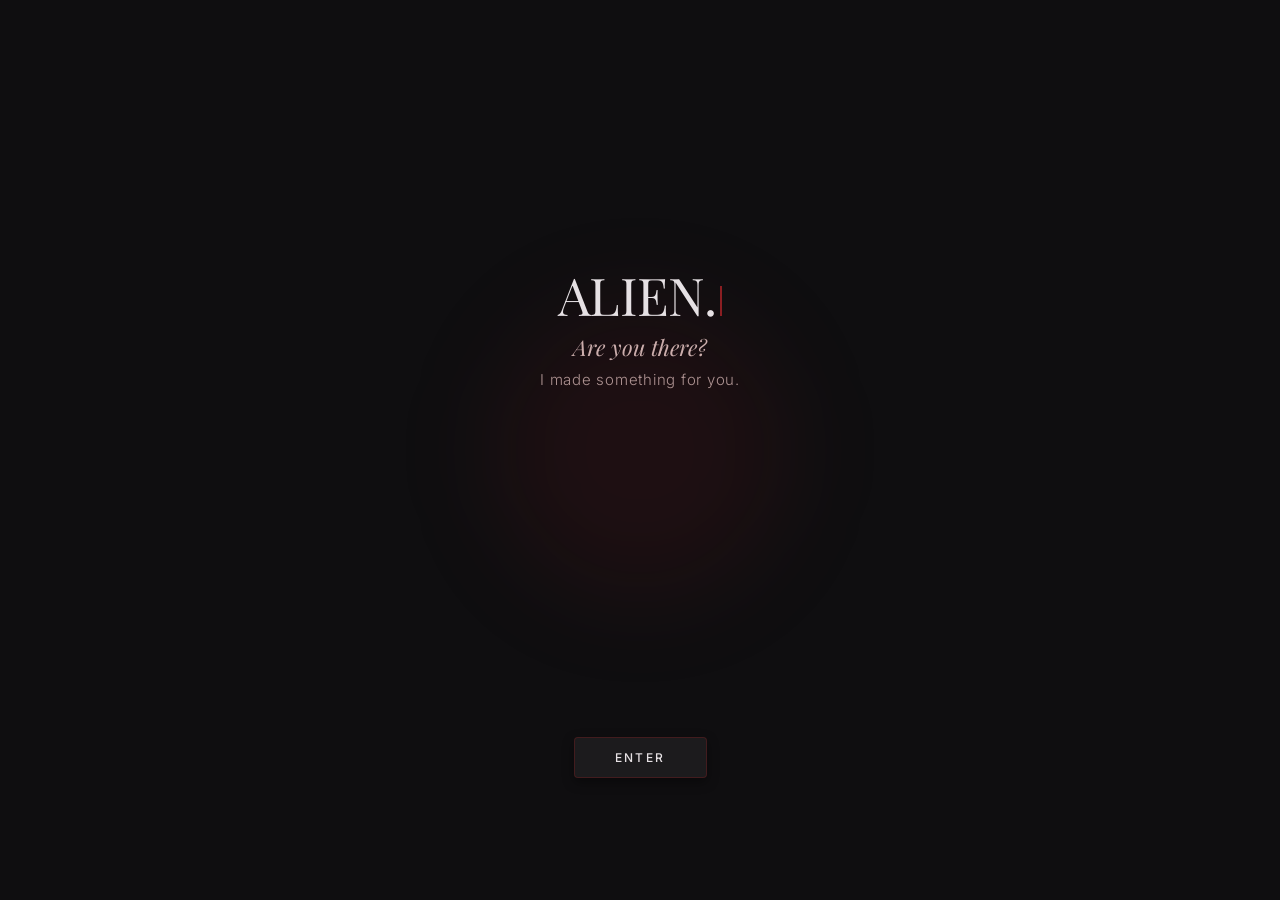
<file: index.html>
<!DOCTYPE html>
<html lang="en">
<head>
  <meta charset="utf-8">
  <meta name="viewport" content="width=device-width, initial-scale=1.0, maximum-scale=1.0, user-scalable=no, viewport-fit=cover">
  <title>Nocturne Cabinet</title>
  <link rel="preconnect" href="https://fonts.googleapis.com">
  <link rel="preconnect" href="https://fonts.gstatic.com" crossorigin>
  <link href="https://fonts.googleapis.com/css2?family=Inter:ital,wght@0,300;0,400;0,500;0,600;1,300;1,400&family=Playfair+Display:ital,wght@0,400;0,600;1,400&display=swap" rel="stylesheet">
  <link rel="stylesheet" href="style.css">
</head>
<body>
  <div id="app">

    <!-- ======================================================================
         1. OPENING SCREEN
         ====================================================================== -->
    <section id="screen-opening" class="screen active" aria-label="Opening Screen">
      <div class="opening-halo">
        <div class="opening-halo-circle"></div>
      </div>
      <div class="editorial-container" style="min-height: 80vh; justify-content: space-between; align-items: center;">
        <div style="height: 1px;"></div>
        <div class="opening-content">
          <div class="opening-title-row">
            <h1 class="opening-title">ALIEN.</h1>
            <span class="blinking-cursor"></span>
          </div>
          <p class="opening-sub-1">Are you there?</p>
          <p class="opening-sub-2">I made something for you.</p>
        </div>
        <div class="opening-action">
          <button id="btn-enter" class="btn-primary" type="button">ENTER</button>
        </div>
      </div>
    </section>

    <!-- ======================================================================
         2. WELCOME SCREEN
         ====================================================================== -->
    <section id="screen-welcome" class="screen" aria-label="Welcome Screen">
      <div class="editorial-container" style="min-height: 80vh; justify-content: space-between; align-items: center;">
        <div class="welcome-content">
          <h1 id="welcome-item-1" class="welcome-title anim-fade-item">WELCOME, ALIEN.</h1>
          <p id="welcome-item-2" class="welcome-subtitle anim-fade-item">Before you say "sure"...</p>
          <div id="welcome-item-3" class="welcome-accent-block anim-fade-item">
            <span class="welcome-accent-text">Yes.</span>
            <div class="welcome-accent-line"></div>
          </div>
          <p id="welcome-item-4" class="welcome-caption anim-fade-item">I actually made this.</p>
        </div>
        <div id="welcome-item-5" class="welcome-action anim-fade-item">
          <button id="btn-start" class="btn-start" type="button">START</button>
        </div>
      </div>
    </section>

    <!-- ======================================================================
         3. THE FILES (ARCHIVE INDEX)
         ====================================================================== -->
    <section id="screen-the-files" class="screen screen-scrollable" aria-label="The Files Archive Index">
      <div class="files-archive-container">
        <header class="files-header">
          <h1 id="files-heading" class="files-title anim-fade-item">THE FILES</h1>
          <div class="files-header-line"></div>
        </header>

        <div class="file-registry">
          <button class="file-node anim-fade-item" data-file="1" type="button">
            <span class="file-node-num">01</span>
            <span class="file-node-title">THE ALIEN</span>
          </button>
          <div class="file-node-divider"></div>

          <button class="file-node anim-fade-item" data-file="2" type="button">
            <span class="file-node-num">02</span>
            <span class="file-node-title">LADY BOSS</span>
          </button>
          <div class="file-node-divider"></div>

          <button class="file-node anim-fade-item" data-file="3" type="button">
            <span class="file-node-num">03</span>
            <span class="file-node-title">PEDHUU HUCHII &amp; MONSTER BABY</span>
          </button>
          <div class="file-node-divider"></div>

          <button class="file-node anim-fade-item" data-file="4" type="button">
            <span class="file-node-num">04</span>
            <span class="file-node-title">THE FIGHTS</span>
          </button>
          <div class="file-node-divider"></div>

          <button class="file-node anim-fade-item" data-file="5" type="button">
            <span class="file-node-num">05</span>
            <span class="file-node-title">THE THINGS SHE LOVES</span>
          </button>
          <div class="file-node-divider"></div>

          <button class="file-node anim-fade-item" data-file="6" type="button">
            <span class="file-node-num">06</span>
            <span class="file-node-title">THINGS I REMEMBER</span>
          </button>
          <div class="file-node-divider"></div>

          <button class="file-node anim-fade-item" data-file="7" type="button">
            <span class="file-node-num">07</span>
            <span class="file-node-title">THE REASON</span>
          </button>
        </div>
      </div>
    </section>

    <!-- ======================================================================
         4. FILE 01: THE ALIEN
         ====================================================================== -->
    <section id="screen-file-01" class="screen screen-file screen-scrollable" aria-label="File 01: The Alien">
      <div class="screen-file-header">
        <button class="file-back-trigger" data-action="archive" aria-label="Return to The Files">‹</button>
      </div>
      <div class="editorial-container pt-safe">
        <header class="file-section-header anim-fade-item">
          <span class="file-tag" data-action="archive">01</span>
          <h1 class="file-heading">THE ALIEN</h1>
          <div class="file-header-rule"></div>
        </header>

        <div style="display: flex; flex-direction: column; gap: var(--space-lg); margin-top: var(--space-md);">
          <p class="text-headline-sm anim-fade-item" style="font-weight: 300;">The most innocent girl I know.</p>
          <div class="anim-fade-item" style="padding-left: var(--space-md);">
            <p class="text-headline-sm text-italic" style="color: rgba(230, 225, 228, 0.8);">Probably.</p>
          </div>
          <p class="text-body-lg anim-fade-item">Because somehow that innocent girl has one of the darkest minds I've ever encountered.</p>

          <div class="anim-fade-item" style="display: flex; flex-direction: column; gap: var(--space-sm); padding-top: var(--space-xs);">
            <p class="text-body-lg">She talks. A lot.</p>
            <p class="text-body-lg text-variant">Sometimes about the most stupid things imaginable.</p>
            <p class="text-body-lg text-variant">Sometimes in a way that somehow makes me feel like a kid.</p>
          </div>

          <div class="anim-fade-item" style="display: flex; flex-direction: column; gap: var(--space-sm);">
            <p class="text-body-lg">She loves sarcasm.</p>
            <p class="text-body-lg">She loves dark and creepy things.</p>
            <p class="text-body-lg">And somehow she can make the word “sure” sound suspicious.</p>
          </div>

          <div class="anim-fade-item" style="margin-top: var(--space-lg);">
            <p class="text-headline-md">Definitely an alien.</p>
            <div class="file-header-rule"></div>
          </div>
        </div>

        <div class="file-nav-footer">
          <button class="file-next-trigger" data-action="next" aria-label="Next file">→</button>
        </div>
      </div>
    </section>

    <!-- ======================================================================
         5. FILE 02: LADY BOSS
         ====================================================================== -->
    <section id="screen-file-02" class="screen screen-file screen-scrollable" aria-label="File 02: Lady Boss">
      <div class="screen-file-header">
        <button class="file-back-trigger" data-action="archive" aria-label="Return to The Files">‹</button>
      </div>
      <div class="editorial-container pt-safe">
        <header class="file-section-header anim-fade-item">
          <span class="file-tag" data-action="archive">02</span>
          <h1 class="file-heading">LADY BOSS</h1>
          <div class="file-header-rule"></div>
        </header>

        <div style="display: flex; flex-direction: column; gap: var(--space-lg); margin-top: var(--space-md);">
          <div class="anim-fade-item" style="display: flex; flex-direction: column; gap: 0.35rem;">
            <p class="text-headline-sm">You scold me.</p>
            <p class="text-body-md text-italic text-variant" style="font-weight: 300;">Usually because I deserve it.</p>
          </div>

          <div class="anim-fade-item" style="display: flex; flex-direction: column; gap: 0.35rem;">
            <p class="text-headline-sm">You correct me.</p>
            <p class="text-body-md text-italic text-variant" style="font-weight: 300;">Even when i repeat the mistakes again and again</p>
          </div>

          <div class="anim-fade-item" style="display: flex; flex-direction: column; gap: 0.35rem;">
            <p class="text-headline-sm">You appreciate me.</p>
            <p class="text-body-md text-italic text-variant" style="font-weight: 300;">And somehow that makes me want to do better.</p>
          </div>

          <div class="anim-fade-item" style="display: flex; flex-direction: column; gap: 0.35rem;">
            <p class="text-headline-sm">You motivate me.</p>
            <p class="text-body-md text-italic text-variant" style="font-weight: 300;">More than you probably realize.</p>
          </div>

          <div style="display: flex; flex-direction: column; gap: var(--space-sm); margin-top: var(--space-lg); padding-bottom: var(--space-md);">
            <div class="anim-fade-item">
              <p class="text-display-lg">You stay.</p>
            </div>
            <div class="anim-fade-item" style="display: flex; flex-direction: column; align-items: flex-start; gap: 0.75rem;">
              <p class="text-body-lg text-italic text-variant" style="font-weight: 300;">Even after everything.</p>
              <div class="file-header-rule" style="width: 32px;"></div>
            </div>
          </div>
        </div>

        <div class="file-nav-footer">
          <button class="file-next-trigger" data-action="next" aria-label="Next file">→</button>
        </div>
      </div>
    </section>

    <!-- ======================================================================
         6. FILE 03: PEDHUU HUCHII & MONSTER BABY
         ====================================================================== -->
    <section id="screen-file-03" class="screen screen-file screen-scrollable" aria-label="File 03: Pedhuu Huchii &amp; Monster Baby">
      <div class="screen-file-header">
        <button class="file-back-trigger" data-action="archive" aria-label="Return to The Files">‹</button>
      </div>
      <div class="editorial-container pt-safe" style="text-align: center;">
        <header class="file-section-header centered anim-fade-item">
          <span class="file-tag" data-action="archive">03</span>
          <h1 class="file-heading">PEDHUU HUCHII &amp; MONSTER BABY</h1>
          <div class="file-header-rule centered" style="width: 64px;"></div>
          <p class="text-body-md text-variant anim-fade-item" style="margin-top: var(--space-sm); font-weight: 300;">The names we somehow ended up calling each other.</p>
        </header>

        <div style="display: flex; flex-direction: column; align-items: center; margin-top: var(--space-lg);">
          <span class="anim-fade-item" style="font-family: var(--font-body); font-size: 12px; letter-spacing: 0.14em; text-transform: uppercase; color: var(--on-surface-variant);">You call me:</span>
          <div class="nickname-group">
            <span class="nickname-item anim-fade-item">Sir.</span>
            <span class="nickname-item anim-fade-item">Monster baby.</span>
            <span class="nickname-item anim-fade-item">Idiot.</span>
          </div>

          <div class="hairline-divider anim-fade-item" style="width: 48px; margin: var(--space-lg) auto;"></div>

          <span class="anim-fade-item" style="font-family: var(--font-body); font-size: 12px; letter-spacing: 0.14em; text-transform: uppercase; color: var(--on-surface-variant);">I call you:</span>
          <div class="nickname-group">
            <span class="nickname-item anim-fade-item">Alien.</span>
            <span class="nickname-item anim-fade-item">Huchii.</span>
            <span class="nickname-item anim-fade-item">Pedhuu.</span>
            <span class="nickname-item anim-fade-item">Lady Boss.</span>
          </div>

          <div class="anim-fade-item" style="margin-top: var(--space-xl); display: flex; flex-direction: column; align-items: center;">
            <div style="width: 6px; height: 6px; border-radius: 50%; background-color: var(--primary-container); margin-bottom: var(--space-md); opacity: 0.8;"></div>
            <p class="text-headline-sm text-italic" style="max-width: 360px; line-height: 32px;">Somehow, all of these became normal.</p>
          </div>
        </div>

        <div class="file-nav-footer">
          <button class="file-next-trigger" data-action="next" aria-label="Next file">→</button>
        </div>
      </div>
    </section>

    <!-- ======================================================================
         7. FILE 04: THE FIGHTS
         ====================================================================== -->
    <section id="screen-file-04" class="screen screen-file screen-scrollable" aria-label="File 04: The Fights">
      <div class="screen-file-header">
        <button class="file-back-trigger" data-action="archive" aria-label="Return to The Files">‹</button>
      </div>
      <div class="editorial-container pt-safe">
        <header class="file-section-header anim-fade-item">
          <span class="file-tag" data-action="archive">04</span>
          <h1 class="file-heading">THE FIGHTS</h1>
          <div class="file-header-rule"></div>
        </header>

        <div style="display: flex; flex-direction: column; gap: var(--space-lg); margin-top: var(--space-md);">
          <div class="anim-fade-item" style="display: flex; flex-direction: column; gap: var(--space-xs);">
            <p class="text-body-lg">We fight.</p>
            <p class="text-body-lg">A lot.</p>
          </div>

          <div class="anim-fade-item" style="display: flex; flex-direction: column; gap: var(--space-xs);">
            <p class="text-headline-sm text-italic text-variant" style="font-weight: 300;">And if we're being honest...</p>
            <p class="text-body-lg" style="color: rgba(230, 225, 228, 0.8);">Most of the time, it's my fault.</p>
          </div>

          <div class="anim-fade-item" style="display: flex; flex-direction: column; gap: var(--space-xs);">
            <p class="text-body-lg">I've hurt you.</p>
            <p class="text-body-lg" style="color: rgba(230, 225, 228, 0.75);">More than anyone.</p>
            <p class="text-body-lg">And I know that.</p>
          </div>

          <div class="hairline-divider anim-fade-item" style="margin: var(--space-md) 0;"></div>

          <div class="anim-fade-item" style="display: flex; flex-direction: column; gap: var(--space-md);">
            <p class="text-headline-sm text-italic" style="color: var(--secondary);">But somehow, after all of that...</p>
            <p class="text-display-lg">We're still here.</p>
            <div style="display: flex; flex-direction: column; align-items: flex-start; gap: var(--space-xs);">
              <p class="text-headline-sm text-italic" style="color: rgba(230, 225, 228, 0.95);">That's something I love about us.</p>
              <div class="file-header-rule" style="width: 75%;"></div>
            </div>
          </div>
        </div>

        <div class="file-nav-footer">
          <button class="file-next-trigger" data-action="next" aria-label="Next file">→</button>
        </div>
      </div>
    </section>

    <!-- ======================================================================
         8. FILE 05: THE THINGS SHE LOVES
         ====================================================================== -->
    <section id="screen-file-05" class="screen screen-file screen-scrollable" aria-label="File 05: The Things She Loves">
      <div class="screen-file-header">
        <button class="file-back-trigger" data-action="archive" aria-label="Return to The Files">‹</button>
      </div>
      <div class="editorial-container pt-safe" style="text-align: center;">
        <header class="file-section-header centered anim-fade-item">
          <span class="file-tag" data-action="archive">05</span>
          <h1 class="file-heading">THE THINGS SHE LOVES</h1>
          <div class="file-header-rule centered" style="width: 48px;"></div>
        </header>

        <ul class="loves-list">
          <li class="loves-item anim-fade-item">COFFEE</li>
          <li class="loves-item anim-fade-item">BIRYANI</li>
          <li class="loves-item anim-fade-item">NOVELS</li>
          <li class="loves-item anim-fade-item">PAKISTANI DRAMAS</li>
          <li class="loves-item anim-fade-item">FICTIONAL CHARACTERS</li>
          <li class="loves-item anim-fade-item">VIOLENCE</li>
          <li class="loves-item anim-fade-item">DARK &amp; CREEPY STUFF</li>
        </ul>

        <div class="hairline-divider anim-fade-item" style="width: 32px; margin: var(--space-lg) auto;"></div>

        <ul class="loves-list" style="margin-top: 0;">
          <li class="loves-highlight anim-fade-item">ALEX</li>
          <li class="loves-highlight anim-fade-item">PATRICK JANE</li>
        </ul>

        <div class="file-nav-footer">
          <button class="file-next-trigger" data-action="next" aria-label="Next file">→</button>
        </div>
      </div>
    </section>

    <!-- ======================================================================
         9. FILE 06: THE THINGS I REMEMBER
         ====================================================================== -->
    <section id="screen-file-06" class="screen screen-file screen-scrollable" aria-label="File 06: The Things I Remember">
      <div class="screen-file-header">
        <button class="file-back-trigger" data-action="archive" aria-label="Return to The Files">‹</button>
      </div>
      <div class="editorial-container pt-safe" style="text-align: center;">
        <header class="file-section-header centered anim-fade-item">
          <span class="file-tag" data-action="archive">06</span>
          <h1 class="file-heading">THE THINGS I REMEMBER</h1>
          <div class="file-header-rule centered" style="width: 48px;"></div>
        </header>

        <div style="display: flex; flex-direction: column; gap: var(--space-lg); margin-top: var(--space-md); text-align: center;">
          <div class="anim-fade-item" style="display: flex; flex-direction: column; gap: var(--space-xs);">
            <p class="text-body-lg" style="color: rgba(230, 225, 228, 0.85);">I look at you like a kid.</p>
            <p class="text-body-lg" style="color: rgba(230, 225, 228, 0.75);">You're serious with everyone.</p>
          </div>

          <div class="anim-fade-item" style="display: flex; flex-direction: column; gap: var(--space-xs); padding: var(--space-sm) 0;">
            <p class="text-headline-sm text-italic" style="color: var(--primary);">But with me...</p>
            <p class="text-headline-sm">You're a kid too.</p>
            <p class="text-body-lg" style="color: rgba(230, 225, 228, 0.9); font-weight: 300; padding-top: var(--space-xs);">And somehow, I'm even more of a kid.</p>
          </div>

          <div class="hairline-divider anim-fade-item" style="width: 32px; margin: 0 auto;"></div>

          <div class="anim-fade-item" style="display: flex; flex-direction: column; gap: var(--space-xs);">
            <p class="text-body-md text-variant">You correct the way I talk.</p>
            <p class="text-body-md text-variant">The way I walk.</p>
            <p class="text-body-md text-variant">The way I sit.</p>
            <p class="text-body-md text-variant">The way I eat.</p>
          </div>

          <div class="anim-fade-item" style="display: flex; flex-direction: column; gap: var(--space-xs);">
            <p class="text-body-md text-variant">You tell me not to touch my own hair.</p>
            <p class="text-body-md text-variant">You tell me to make more friends.</p>
          </div>

          <div class="anim-fade-item" style="display: flex; flex-direction: column; gap: var(--space-md); padding-top: var(--space-sm);">
            <p class="text-headline-sm text-italic" style="color: var(--primary); opacity: 0.9;">You tell me:</p>
            <div style="display: flex; flex-direction: column; gap: var(--space-sm);">
              <p class="text-headline-sm">“Stop doing that.”</p>
              <p class="text-headline-sm">“If you again do that I won't talk for a week.”</p>
              <p class="text-headline-sm">“Stop touching your ID card.”</p>
            </div>
          </div>
        </div>

        <div class="file-nav-footer">
          <button class="file-next-trigger" data-action="next" aria-label="Next file">→</button>
        </div>
      </div>
    </section>

    <!-- ======================================================================
         10. FILE 07: THE REASON
         ====================================================================== -->
    <section id="screen-file-07" class="screen screen-file screen-scrollable" aria-label="File 07: The Reason">
      <div class="ambient-vignette"></div>
      <div class="screen-file-header" style="position: relative; z-index: 20;">
        <button class="file-back-trigger" data-action="archive" aria-label="Return to The Files">‹</button>
      </div>

      <div class="editorial-container pt-safe" style="position: relative; z-index: 10;">
        <header class="file-section-header centered anim-fade-item">
          <span class="file-tag" data-action="archive">07</span>
          <h1 class="file-heading">THE REASON</h1>
          <div class="file-header-rule centered" style="width: 48px;"></div>
        </header>

        <section class="anim-fade-item" style="display: flex; flex-direction: column; gap: var(--space-md); text-align: center; margin: var(--space-md) 0 var(--space-lg);">
          <p class="text-headline-sm text-italic" style="color: rgba(230, 225, 228, 0.9); font-weight: 300;">I thought about getting you something.</p>
          <p class="text-body-md text-variant" style="font-weight: 300;">Then I remembered something.</p>
          <p class="text-body-md" style="color: rgba(230, 225, 228, 0.8); font-weight: 300;">You'd probably give every penny back.</p>
        </section>

        <!-- Dossier Card -->
        <div class="dossier-card anim-fade-item">
          <div class="dossier-card-glow"></div>
          <div style="display: flex; flex-direction: column; gap: var(--space-xs);">
            <span style="font-family: var(--font-body); font-size: 11px; letter-spacing: 0.2em; text-transform: uppercase; color: var(--outline);">GIFT PURCHASE ATTEMPT</span>
            <span style="font-family: var(--font-body); font-size: 12px; font-weight: 600; letter-spacing: 0.08em; color: var(--primary);">STATUS: FAILED</span>
            <span style="font-family: var(--font-body); font-size: 11px; letter-spacing: 0.1em; text-transform: uppercase; color: var(--outline-variant); padding-top: var(--space-xs);">REASON:</span>
          </div>

          <div class="dossier-logic-box">
            <p class="text-body-md text-variant" style="font-weight: 300;">I am broke.</p>
            <p class="text-body-md text-variant" style="font-weight: 300;">You would return the money.</p>
            <p class="text-body-md" style="color: var(--primary-fixed-dim); font-weight: 400;">Therefore I am still broke.</p>
          </div>

          <div style="display: flex; flex-direction: column; gap: 0.2rem; padding-top: var(--space-xs); font-size: 13px;">
            <p class="text-variant" style="opacity: 0.8;">So yeah.</p>
            <p class="text-variant" style="opacity: 0.8;">I couldn't buy you anything.</p>
            <p class="text-variant" style="opacity: 0.8;">Not because I didn't want to.</p>
            <p style="color: rgba(230, 225, 228, 0.9); font-weight: 500;">Mostly because I'm broke.</p>
          </div>
        </div>

        <section class="anim-fade-item" style="display: flex; flex-direction: column; align-items: center; text-align: center; margin: var(--space-xl) 0; gap: var(--space-md);">
          <span class="text-headline-md text-italic" style="color: var(--primary); opacity: 0.95;">But...</span>
          <div style="display: flex; flex-direction: column; gap: var(--space-sm);">
            <p class="text-headline-sm" style="font-weight: 400;">I still wanted to give you something.</p>
            <p class="text-headline-sm text-italic text-variant" style="font-weight: 300;">Something that wouldn't need money.</p>
            <p class="text-body-lg" style="color: rgba(230, 225, 228, 0.85); font-weight: 300;">Something I could actually make myself.</p>
          </div>
          <div style="padding-top: var(--space-md);">
            <p class="text-headline-md">So I made this.</p>
          </div>
        </section>

        <!-- Tapestry Strip -->
        <div class="tapestry-strip anim-fade-item">
          <p class="tapestry-text">ALIEN. HUCHII. PEDHUU. LADY BOSS. SIR. MONSTER BABY. SURE. THE FIGHTS. THE STUPID CONVERSATIONS. COFFEE. BIRYANI.</p>
        </div>

        <section class="anim-fade-item" style="display: flex; flex-direction: column; align-items: center; text-align: center; margin: var(--space-xl) 0; gap: var(--space-sm);">
          <p class="text-headline-sm text-italic text-variant" style="font-weight: 300; opacity: 0.8;">I couldn't buy you a gift.</p>
          <p class="text-display-lg" style="font-size: 28px; line-height: 38px;">So I made you a place instead.</p>
          <div class="file-header-rule centered" style="width: 100%; height: 2px;"></div>
        </section>

        <nav style="display: flex; justify-content: center; padding-top: var(--space-md); padding-bottom: var(--space-xl);">
          <button id="btn-file-07-continue" class="btn-continue" type="button">CONTINUE</button>
        </nav>
      </div>
    </section>

    <!-- ======================================================================
         11. FINAL LETTER TO SANJANA
         ====================================================================== -->
    <section id="screen-final-letter" class="screen screen-scrollable" aria-label="Final Letter to Sanjana">
      <div class="final-letter-halos-bg">
        <div class="final-letter-halo-1"></div>
        <div class="final-letter-halo-2"></div>
        <div class="final-letter-halo-3"></div>
      </div>

      <div class="editorial-container wide pt-safe pb-safe">
        <article class="final-letter-article">
          <p class="letter-paragraph">Finally, it's finally your birthday. God i have been waiting for this day since a long time. Anyway........</p>

          <div class="letter-paragraph" style="display: flex; flex-direction: column; gap: var(--space-sm);">
            <p class="letter-birthday-highlight">HAPPPYYYYYYYYY BIRTHDAYYYYYYYYYY MYYYYYYY PUDHUUUUUUUU ALIENNNNNNNN UUUUUUUUUUUU</p>
            <p style="font-family: var(--font-body); font-size: 13px; color: var(--outline); font-style: italic;">(the "MYYYYYYY" can be ignored but i suggest you to not ignore it).</p>
          </div>

          <p class="letter-paragraph">I'm sooo excited. It's your birthday. I know for sure i'm more excited than you. Oyeeee i am more excited on your birthday than my birthday. Hehehehhehehehhehehehhehehehhehehehehe.</p>

          <p class="letter-paragraph">It's been an year since we started talking with eachother. From those stupid figths till those sad moments. We've been together in all the situations. I know you have told me many times to leave you. I know i know. But we are still together. Maybe that's what makes us special. (Try not yo get cringe okay na).</p>

          <p class="letter-paragraph">We've been together when people left you. We've been together in some really bad moments. We've been together in some really good moments tooo. And let's be like this. Together.</p>

          <div class="letter-paragraph letter-callout-box">
            <p class="letter-callout-text">Because trust me you're the most important person in my life except amma appa. And losing you will tear me apart from the inside. I get panick attack when I think of losing you. You're that special to me sanjana.</p>
          </div>

          <p class="letter-paragraph">Yes in the future we will fight. I will hurt you. I will screw up things. But also i will sort out things. I will make myself better. I will think in your POV. This is my future promise.</p>

          <p class="letter-paragraph" style="font-family: var(--font-display); font-size: 22px; line-height: 32px; color: var(--primary-fixed-dim);">No matter what happens in the future. We will be together. Okay naaa.</p>

          <p class="letter-paragraph">Because without my huchii alien, monster baby sir is nothing. Okay naaaa. I really wish the best for you. I really wish you will do something in your life. I know you will. You have the capacity to do it.</p>

          <p class="letter-paragraph">I wish from today all your problem should tata bye bye you and happiness should say hiiiii sanjanaaaaaaaaaaaaaaa. I really wish that. I know you're feeling really cringe but handle it okay na because it's your birthday.</p>

          <div class="letter-paragraph" style="padding-top: var(--space-xl); padding-bottom: var(--space-xl);">
            <p class="letter-final-greeting">Once again alien. Happy birthday to you...</p>
          </div>
        </article>
      </div>
    </section>

  </div>

  <script src="app.js"></script>
</body>
</html>
</file>
<file: style.css>
/* ==========================================================================
   NOCTURNE CABINET — DESIGN SYSTEM TOKENS & STYLES
   Source of Truth: birthday_frontend_design/nocturne_cabinet/DESIGN.md
   ========================================================================== */

:root {
  /* Color Palette */
  --surface: #141315;
  --surface-dim: #141315;
  --surface-bright: #3a393b;
  --surface-container-lowest: #0f0e10;
  --surface-container-low: #1c1b1d;
  --surface-container: #201f21;
  --surface-container-high: #2b292c;
  --surface-container-highest: #363436;
  --on-surface: #e6e1e4;
  --on-surface-variant: #dfbfbd;
  --inverse-surface: #e6e1e4;
  --inverse-on-surface: #313032;
  --outline: #a68a88;
  --outline-variant: #584140;
  --surface-tint: #ffb3af;
  --primary: #ffb3af;
  --on-primary: #68000d;
  --primary-container: #8b1e22;
  --on-primary-container: #ff9d98;
  --inverse-primary: #a93535;
  --secondary: #ffb3ad;
  --on-secondary: #640c10;
  --secondary-container: #862725;
  --on-secondary-container: #ff9e97;
  --tertiary: #93d0df;
  --on-tertiary: #00363f;
  --tertiary-container: #00505d;
  --on-tertiary-container: #84c1d0;
  --error: #ffb4ab;
  --on-error: #690005;
  --error-container: #93000a;
  --on-error-container: #ffdad6;
  --primary-fixed: #ffdad7;
  --primary-fixed-dim: #ffb3af;
  --on-primary-fixed: #410005;
  --on-primary-fixed-variant: #891c21;
  --secondary-fixed: #ffdad7;
  --secondary-fixed-dim: #ffb3ad;
  --on-secondary-fixed: #410004;
  --on-secondary-fixed-variant: #832523;
  --tertiary-fixed: #afecfc;
  --tertiary-fixed-dim: #93d0df;
  --on-tertiary-fixed: #001f25;
  --on-tertiary-fixed-variant: #004e5b;
  --background: #141315;
  --on-background: #e6e1e4;
  --surface-variant: #363436;

  /* Typography */
  --font-display: 'Playfair Display', Georgia, serif;
  --font-body: 'Inter', -apple-system, BlinkMacSystemFont, "Segoe UI", Roboto, Helvetica, Arial, sans-serif;

  /* Spacing */
  --space-xs: 0.25rem;
  --space-sm: 0.5rem;
  --space-md: 1rem;
  --space-lg: 2rem;
  --space-xl: 3.5rem;
  --gutter: 1.5rem;
  --gutter-mobile: 1rem;
  --margin: 3rem;
  --margin-mobile: 1.25rem;

  /* Borders & Radius */
  --radius-sm: 0.125rem;
  --radius-default: 0.25rem;
  --radius-md: 0.375rem;
  --radius-lg: 0.5rem;
  --radius-xl: 0.75rem;
  --radius-full: 9999px;

  /* Easing & Durations */
  --ease-editorial: cubic-bezier(0.16, 1, 0.3, 1);
  --duration-normal: 0.8s;
  --duration-slow: 1.2s;
}

/* ==========================================================================
   RESET & BASE
   ========================================================================== */

*, *::before, *::after {
  box-sizing: border-box;
  margin: 0;
  padding: 0;
}

html {
  width: 100%;
  min-height: 100%;
  overflow-x: hidden;
  overflow-y: auto;
  scroll-behavior: smooth;
  -webkit-text-size-adjust: 100%;
  scrollbar-width: thin;
  scrollbar-color: rgba(139, 30, 34, 0.4) var(--surface-container-lowest);
}

body {
  width: 100%;
  min-height: 100%;
  min-height: 100dvh;
  margin: 0;
  padding: 0;
  background-color: var(--surface-container-lowest);
  color: var(--on-surface);
  font-family: var(--font-body);
  font-size: 15px;
  line-height: 26px;
  -webkit-font-smoothing: antialiased;
  -moz-osx-font-smoothing: grayscale;
  display: flex;
  flex-direction: column;
}

/* Selection Color */
::selection {
  background-color: var(--primary-container);
  color: var(--on-primary-container);
}

/* Sleek Minimal Scrollbar */
::-webkit-scrollbar {
  width: 6px;
}

::-webkit-scrollbar-track {
  background: var(--surface-container-lowest);
}

::-webkit-scrollbar-thumb {
  background: rgba(139, 30, 34, 0.4);
  border-radius: var(--radius-full);
}

::-webkit-scrollbar-thumb:hover {
  background: var(--primary-container);
}

/* Safe areas */
.pt-safe {
  padding-top: max(env(safe-area-inset-top, 0px), 1rem);
}

.pb-safe {
  padding-bottom: max(env(safe-area-inset-bottom, 0px), 1.5rem);
}

/* ==========================================================================
   APP & SCREEN STATE ENGINE
   ========================================================================== */

#app {
  position: relative;
  width: 100%;
  min-height: 100vh;
  min-height: 100dvh;
  display: flex;
  flex-direction: column;
  overflow-x: clip;
}

.screen {
  display: none;
  opacity: 0;
  width: 100%;
  min-height: 100vh;
  min-height: 100dvh;
  height: auto;
  flex-direction: column;
  justify-content: center;
  align-items: center;
  transition: opacity 0.4s var(--ease-editorial), transform 0.4s var(--ease-editorial);
  transform: translateY(8px);
}

.screen.active {
  display: flex;
  opacity: 1;
  transform: translateY(0);
}

/* For screens with extensive vertical text, align to start and allow natural height expansion */
.screen.screen-scrollable {
  justify-content: flex-start;
  align-items: stretch;
  min-height: 100vh;
  min-height: 100dvh;
  height: auto;
}

/* Editorial Content Column */
.editorial-container {
  width: 100%;
  max-width: 440px;
  margin-left: auto;
  margin-right: auto;
  padding-left: var(--margin-mobile);
  padding-right: var(--margin-mobile);
  display: flex;
  flex-direction: column;
  position: relative;
}

@media (min-width: 768px) {
  .editorial-container {
    max-width: 580px;
    padding-left: var(--gutter);
    padding-right: var(--gutter);
  }
}

@media (min-width: 1024px) {
  .editorial-container {
    max-width: 680px;
    padding-left: var(--margin);
    padding-right: var(--margin);
  }
  .editorial-container.wide {
    max-width: 780px;
  }
}

/* Subtle Floating Back Control */
.screen-file-header {
  position: sticky;
  top: 0;
  left: 0;
  width: 100%;
  z-index: 40;
  display: flex;
  justify-content: flex-start;
  align-items: center;
  padding: 0.75rem 1rem;
  pointer-events: none;
}

.file-back-trigger {
  pointer-events: auto;
  background: transparent;
  border: 1px solid rgba(139, 30, 34, 0.25);
  color: var(--outline);
  width: 32px;
  height: 32px;
  border-radius: var(--radius-default);
  display: flex;
  align-items: center;
  justify-content: center;
  cursor: pointer;
  font-size: 18px;
  line-height: 1;
  transition: all 0.3s var(--ease-editorial);
  opacity: 0.6;
  backdrop-filter: blur(8px);
  -webkit-backdrop-filter: blur(8px);
}

.file-back-trigger:hover,
.file-back-trigger:focus-visible {
  opacity: 1;
  color: var(--primary);
  border-color: var(--primary-container);
  box-shadow: 0 0 12px rgba(139, 30, 34, 0.3);
  transform: scale(1.05);
}

.file-back-trigger:active {
  transform: scale(0.95);
}

/* Subtle Continuation Trigger at bottom of Files 01–06 */
.file-nav-footer {
  width: 100%;
  display: flex;
  justify-content: center;
  align-items: center;
  margin-top: var(--space-xl);
  padding-bottom: var(--space-lg);
}

.file-next-trigger {
  background: var(--surface-container-low);
  border: 1px solid rgba(139, 30, 34, 0.35);
  color: var(--on-surface);
  width: 44px;
  height: 44px;
  border-radius: var(--radius-default);
  display: flex;
  align-items: center;
  justify-content: center;
  cursor: pointer;
  font-size: 20px;
  line-height: 1;
  transition: all 0.4s var(--ease-editorial);
  opacity: 0.7;
}

.file-next-trigger:hover,
.file-next-trigger:focus-visible {
  opacity: 1;
  color: var(--primary);
  border-color: var(--primary-container);
  background: var(--surface-container);
  box-shadow: 0 0 16px rgba(139, 30, 34, 0.35);
  transform: translateY(-2px);
}

.file-next-trigger:active {
  transform: scale(0.94);
}

/* ==========================================================================
   BUTTONS (NOCTURNE CABINET SPEC)
   ========================================================================== */

.btn-primary {
  position: relative;
  display: inline-flex;
  align-items: center;
  justify-content: center;
  padding: 0.75rem 2.5rem;
  background-color: var(--surface-container-low);
  color: var(--on-surface);
  font-family: var(--font-body);
  font-size: 12px;
  font-weight: 500;
  letter-spacing: 0.2em;
  text-transform: uppercase;
  border-radius: var(--radius-default);
  border: 1px solid rgba(139, 30, 34, 0.35);
  box-shadow: 0 4px 12px rgba(0, 0, 0, 0.4);
  cursor: pointer;
  transition: all 0.5s var(--ease-editorial);
  outline: none;
  user-select: none;
}

.btn-primary:hover,
.btn-primary:focus-visible {
  background-color: var(--surface-container);
  color: var(--primary);
  border-color: var(--primary-container);
  box-shadow: 0 0 20px rgba(139, 30, 34, 0.35);
  transform: translateY(-1px);
}

.btn-primary:active {
  transform: scale(0.96);
  opacity: 0.8;
}

.btn-start {
  padding: 0.875rem 2.5rem;
  background-color: var(--surface-container);
  border: none;
  border-radius: var(--radius-sm);
  color: var(--on-surface);
  font-family: var(--font-body);
  font-size: 12px;
  letter-spacing: 0.25em;
  text-transform: uppercase;
  cursor: pointer;
  transition: all 0.5s var(--ease-editorial);
}

.btn-start:hover {
  background-color: var(--primary-container);
  color: var(--on-primary);
  box-shadow: 0 0 20px rgba(139, 30, 34, 0.4);
}

.btn-start:active {
  transform: scale(0.98);
}

/* Continue button on File 07 */
.btn-continue {
  position: relative;
  display: flex;
  align-items: center;
  justify-content: center;
  width: 100%;
  padding: var(--space-md) var(--space-lg);
  background-color: var(--surface-container-lowest);
  border: 1px solid rgba(139, 30, 34, 0.35);
  border-radius: var(--radius-lg);
  color: var(--on-surface);
  font-family: var(--font-body);
  font-size: 12px;
  font-weight: 500;
  letter-spacing: 0.2em;
  text-transform: uppercase;
  cursor: pointer;
  box-shadow: 0 8px 24px rgba(0, 0, 0, 0.5);
  transition: all 0.3s var(--ease-editorial);
}

.btn-continue:hover {
  color: var(--primary);
  border-color: var(--primary-container);
  background-color: var(--surface-container-low);
  box-shadow: 0 0 24px rgba(139, 30, 34, 0.35);
}

.btn-continue:active {
  transform: scale(0.98);
}

/* ==========================================================================
   SCREEN 1: OPENING SCREEN
   ========================================================================== */

#screen-opening {
  background-color: var(--surface-container-lowest);
  position: relative;
  user-select: none;
}

.opening-halo {
  position: absolute;
  inset: 0;
  pointer-events: none;
  display: flex;
  align-items: center;
  justify-content: center;
  overflow: hidden;
}

.opening-halo-circle {
  width: 18rem;
  height: 18rem;
  border-radius: var(--radius-full);
  background-color: rgba(139, 30, 34, 0.12);
  filter: blur(48px);
  animation: pulseHalo 7s infinite ease-in-out;
}

.opening-content {
  position: relative;
  z-index: 10;
  display: flex;
  flex-direction: column;
  align-items: center;
  text-align: center;
  margin-top: auto;
  margin-bottom: auto;
  max-width: 320px;
}

.opening-title-row {
  display: flex;
  align-items: baseline;
  justify-content: center;
}

.opening-title {
  font-family: var(--font-display);
  font-size: 36px;
  line-height: 46px;
  letter-spacing: -0.01em;
  font-weight: 400;
  color: var(--on-surface);
}

@media (min-width: 768px) {
  .opening-title {
    font-size: 52px;
    line-height: 64px;
  }
}

.blinking-cursor {
  display: inline-block;
  width: 2px;
  height: 30px;
  margin-left: 0.25rem;
  background-color: var(--primary-container);
  vertical-align: middle;
  animation: cursorBlink 1.1s infinite;
}

.opening-sub-1 {
  font-family: var(--font-display);
  font-size: 22px;
  line-height: 32px;
  font-style: italic;
  font-weight: 300;
  color: var(--on-surface-variant);
  opacity: 0.9;
  margin-top: var(--space-xs);
}

.opening-sub-2 {
  font-family: var(--font-body);
  font-size: 15px;
  line-height: 26px;
  letter-spacing: 0.05em;
  font-weight: 300;
  color: var(--on-surface-variant);
  opacity: 0.75;
  margin-top: var(--space-xs);
}

.opening-action {
  position: relative;
  z-index: 10;
  width: 100%;
  display: flex;
  justify-content: center;
  padding-bottom: var(--space-lg);
  margin-top: auto;
}

/* ==========================================================================
   SCREEN 2: WELCOME SCREEN
   ========================================================================== */

#screen-welcome {
  background-color: var(--surface-container-lowest);
  user-select: none;
}

.welcome-content {
  display: flex;
  flex-direction: column;
  align-items: center;
  justify-content: center;
  text-align: center;
  width: 100%;
  margin-top: auto;
  margin-bottom: auto;
  padding: 3rem 1.5rem;
}

.welcome-title {
  font-family: var(--font-display);
  font-size: 28px;
  line-height: 38px;
  letter-spacing: 0.15em;
  text-transform: uppercase;
  color: var(--on-surface);
  font-weight: 400;
}

@media (min-width: 768px) {
  .welcome-title {
    font-size: 36px;
    line-height: 48px;
    letter-spacing: 0.2em;
  }
}

.welcome-subtitle {
  font-family: var(--font-body);
  font-size: 15px;
  line-height: 26px;
  color: var(--on-surface-variant);
  font-style: italic;
  margin-top: 1.5rem;
}

.welcome-accent-block {
  margin-top: 2rem;
  display: inline-flex;
  flex-direction: column;
  align-items: center;
}

.welcome-accent-text {
  font-family: var(--font-display);
  font-size: 22px;
  line-height: 32px;
  color: var(--on-surface);
  letter-spacing: 0.05em;
}

.welcome-accent-line {
  width: 24px;
  height: 1px;
  background-color: var(--primary-container);
  margin-top: 0.5rem;
  opacity: 0.8;
}

.welcome-caption {
  font-family: var(--font-body);
  font-size: 13px;
  line-height: 20px;
  color: var(--on-surface-variant);
  margin-top: 1.5rem;
  letter-spacing: 0.08em;
}

.welcome-action {
  width: 100%;
  display: flex;
  justify-content: center;
  padding-bottom: 2rem;
  margin-top: auto;
}

/* ==========================================================================
   SCREEN 3: THE FILES (ARCHIVE INDEX)
   ========================================================================== */

#screen-the-files {
  background-color: var(--surface-container-lowest);
  justify-content: center;
}

.files-archive-container {
  width: 100%;
  max-width: 440px;
  margin: auto;
  padding: var(--space-xl) var(--gutter-mobile);
}

@media (min-width: 768px) {
  .files-archive-container {
    max-width: 480px;
  }
}

.files-header {
  text-align: center;
  margin-bottom: var(--space-xl);
  user-select: none;
}

.files-title {
  font-family: var(--font-display);
  font-size: 28px;
  line-height: 38px;
  letter-spacing: 0.2em;
  font-weight: 400;
  text-transform: uppercase;
  color: var(--on-surface);
}

.files-header-line {
  width: 48px;
  height: 1px;
  background-color: rgba(139, 30, 34, 0.4);
  margin: var(--space-md) auto 0;
}

.file-registry {
  display: flex;
  flex-direction: column;
  width: 100%;
}

.file-node {
  display: flex;
  align-items: baseline;
  width: 100%;
  padding: 1.25rem var(--space-sm);
  border-radius: var(--radius-default);
  cursor: pointer;
  user-select: none;
  transition: all 0.3s var(--ease-editorial);
  background: transparent;
  border: none;
  text-align: left;
}

.file-node:hover,
.file-node:focus-visible {
  background-color: rgba(139, 30, 34, 0.15);
}

.file-node:active {
  background-color: rgba(139, 30, 34, 0.25);
}

.file-node-num {
  font-family: var(--font-body);
  font-size: 12px;
  line-height: 16px;
  font-weight: 500;
  color: var(--primary-container);
  letter-spacing: 0.15em;
  margin-right: var(--space-md);
  flex-shrink: 0;
  transition: color 0.3s var(--ease-editorial);
}

.file-node:hover .file-node-num {
  color: var(--primary);
}

.file-node-title {
  font-family: var(--font-body);
  font-size: 15px;
  line-height: 26px;
  color: var(--on-surface);
  letter-spacing: 0.08em;
  text-transform: uppercase;
  font-weight: 400;
}

.file-node-divider {
  width: 100%;
  height: 1px;
  background-color: rgba(139, 30, 34, 0.15);
}

/* ==========================================================================
   DOSSIER SCREENS COMMON ARCHITECTURE (FILES 01–07)
   ========================================================================== */

.screen-file {
  background-color: var(--surface);
  justify-content: flex-start;
  padding-bottom: var(--space-xl);
}

.file-section-header {
  display: flex;
  flex-direction: column;
  align-items: flex-start;
  margin-bottom: var(--space-lg);
  user-select: none;
}

.file-section-header.centered {
  align-items: center;
  text-align: center;
}

.file-tag {
  font-family: var(--font-body);
  font-size: 12px;
  line-height: 16px;
  font-weight: 500;
  text-transform: uppercase;
  letter-spacing: 0.25em;
  color: var(--primary-container);
  cursor: pointer;
  transition: color 0.3s var(--ease-editorial);
}

.file-tag:hover {
  color: var(--primary);
}

.file-heading {
  font-family: var(--font-display);
  font-size: 28px;
  line-height: 38px;
  letter-spacing: 0.12em;
  text-transform: uppercase;
  color: var(--on-surface);
  font-weight: 400;
  margin-top: var(--space-xs);
}

@media (min-width: 768px) {
  .file-heading {
    font-size: 32px;
    line-height: 42px;
  }
}

.file-header-rule {
  width: 48px;
  height: 1px;
  background: linear-gradient(90deg, var(--primary-container), transparent);
  margin-top: var(--space-xs);
}

.file-header-rule.centered {
  background: linear-gradient(90deg, transparent, rgba(139, 30, 34, 0.6) 50%, transparent);
}

/* Common text patterns */
.text-display-lg {
  font-family: var(--font-display);
  font-size: 36px;
  line-height: 46px;
  color: var(--on-surface);
  font-weight: 400;
}

@media (min-width: 768px) {
  .text-display-lg {
    font-size: 44px;
    line-height: 56px;
  }
}

.text-headline-md {
  font-family: var(--font-display);
  font-size: 28px;
  line-height: 38px;
  color: var(--on-surface);
  font-weight: 400;
}

.text-headline-sm {
  font-family: var(--font-display);
  font-size: 22px;
  line-height: 32px;
  color: var(--on-surface);
  font-weight: 400;
}

.text-body-lg {
  font-family: var(--font-body);
  font-size: 18px;
  line-height: 30px;
  font-weight: 300;
  color: rgba(230, 225, 228, 0.9);
}

.text-body-md {
  font-family: var(--font-body);
  font-size: 15px;
  line-height: 26px;
  font-weight: 400;
  color: rgba(230, 225, 228, 0.85);
}

.text-italic {
  font-style: italic;
}

.text-variant {
  color: var(--on-surface-variant);
}

/* Hairline gradient dividers */
.hairline-divider {
  width: 100%;
  height: 1px;
  background: linear-gradient(90deg, transparent, rgba(139, 30, 34, 0.4) 50%, transparent);
  margin: var(--space-lg) 0;
}

/* ==========================================================================
   SCREEN-SPECIFIC LAYOUTS
   ========================================================================= */

/* --- FILE 03: PEDHUU HUCHII & MONSTER BABY --- */
.nickname-group {
  display: flex;
  flex-direction: column;
  align-items: center;
  margin-top: var(--space-sm);
  gap: var(--space-xs);
}

.nickname-item {
  font-family: var(--font-display);
  font-size: 22px;
  line-height: 32px;
  color: var(--on-surface);
  transition: transform 0.3s var(--ease-editorial);
}

.nickname-item:hover {
  transform: scale(1.05);
}

/* --- FILE 05: THE THINGS SHE LOVES --- */
#screen-file-05 {
  background-color: var(--surface-container-lowest);
}

.loves-list {
  list-style: none;
  display: flex;
  flex-direction: column;
  align-items: center;
  width: 100%;
  gap: var(--space-md);
  margin-top: var(--space-md);
}

.loves-item {
  font-family: var(--font-display);
  font-size: 22px;
  line-height: 32px;
  letter-spacing: 0.12em;
  text-transform: uppercase;
  color: var(--on-surface);
  opacity: 0.9;
  cursor: default;
  transition: all 0.3s var(--ease-editorial);
}

.loves-item:hover {
  color: var(--primary);
  letter-spacing: 0.15em;
  text-shadow: 0 0 16px rgba(139, 30, 34, 0.45);
}

.loves-highlight {
  font-family: var(--font-display);
  font-size: 28px;
  line-height: 38px;
  letter-spacing: 0.16em;
  text-transform: uppercase;
  color: var(--primary-fixed);
  cursor: default;
  transition: all 0.5s var(--ease-editorial);
}

@media (min-width: 768px) {
  .loves-highlight {
    font-size: 34px;
    line-height: 44px;
  }
}

.loves-highlight:hover {
  color: var(--primary);
  transform: scale(1.03);
  text-shadow: 0 0 20px rgba(139, 30, 34, 0.6);
}

/* --- FILE 06: THE THINGS I REMEMBER --- */
#screen-file-06 {
  background-color: var(--surface-container-lowest);
}

/* --- FILE 07: THE REASON --- */
#screen-file-07 {
  position: relative;
}

.ambient-vignette {
  position: fixed;
  inset: 0;
  pointer-events: none;
  z-index: 0;
  opacity: 0.4;
  background: radial-gradient(ellipse at top, rgba(139, 30, 34, 0.2) 0%, var(--surface) 60%, var(--surface-container-lowest) 100%);
}

.dossier-card {
  position: relative;
  background-color: rgba(15, 14, 16, 0.85);
  border-radius: var(--radius-lg);
  padding: var(--space-md);
  border: 1px solid rgba(255, 255, 255, 0.05);
  box-shadow: 0 12px 32px rgba(0, 0, 0, 0.5);
  backdrop-filter: blur(8px);
  -webkit-backdrop-filter: blur(8px);
  overflow: hidden;
  margin: var(--space-md) 0;
}

.dossier-card-glow {
  position: absolute;
  right: -2.5rem;
  bottom: -2.5rem;
  width: 8rem;
  height: 8rem;
  background-color: rgba(139, 30, 34, 0.15);
  border-radius: var(--radius-full);
  filter: blur(32px);
  pointer-events: none;
}

.dossier-logic-box {
  background-color: rgba(32, 31, 33, 0.45);
  padding: var(--space-sm) var(--space-md);
  border-radius: var(--radius-default);
  margin: var(--space-sm) 0;
  display: flex;
  flex-direction: column;
  gap: var(--space-xs);
  border-left: 1px solid var(--primary-container);
}

.tapestry-strip {
  background-color: rgba(28, 27, 29, 0.6);
  border-radius: var(--radius-xl);
  padding: var(--space-md);
  text-align: center;
  box-shadow: inset 0 2px 8px rgba(0, 0, 0, 0.4);
  margin: var(--space-lg) 0;
}

.tapestry-text {
  font-family: var(--font-body);
  font-size: 12px;
  line-height: 22px;
  color: var(--outline);
  letter-spacing: 0.14em;
  text-transform: uppercase;
}

/* ==========================================================================
   SCREEN 11: FINAL LETTER TO SANJANA
   ========================================================================== */

#screen-final-letter {
  background-color: var(--surface);
  position: relative;
  user-select: text;
}

.final-letter-halos-bg {
  position: absolute;
  inset: 0;
  pointer-events: none;
  overflow: hidden;
  z-index: 0;
}

.final-letter-halo-1 {
  position: absolute;
  top: -8rem;
  left: 50%;
  transform: translateX(-50%);
  width: 24rem;
  height: 24rem;
  border-radius: var(--radius-full);
  background-color: rgba(139, 30, 34, 0.12);
  filter: blur(120px);
  pointer-events: none;
}

.final-letter-halo-2 {
  position: absolute;
  top: 50%;
  left: 50%;
  transform: translate(-50%, -50%);
  width: 20rem;
  height: 20rem;
  border-radius: var(--radius-full);
  background-color: rgba(139, 30, 34, 0.06);
  filter: blur(140px);
  pointer-events: none;
}

.final-letter-halo-3 {
  position: absolute;
  bottom: -6rem;
  left: 50%;
  transform: translateX(-50%);
  width: 24rem;
  height: 24rem;
  border-radius: var(--radius-full);
  background-color: rgba(139, 30, 34, 0.15);
  filter: blur(100px);
  pointer-events: none;
}

.final-letter-article {
  position: relative;
  z-index: 10;
  width: 100%;
  max-width: 580px;
  margin: 0 auto;
  display: flex;
  flex-direction: column;
  gap: 2.5rem;
  padding-top: var(--space-xl);
  padding-bottom: var(--space-xl);
}

.letter-paragraph {
  font-family: var(--font-body);
  font-size: 18px;
  line-height: 32px;
  font-weight: 300;
  color: rgba(230, 225, 228, 0.9);
  transition: opacity 0.8s var(--ease-editorial), transform 0.8s var(--ease-editorial);
  opacity: 0;
  transform: translateY(16px);
}

.letter-paragraph.visible {
  opacity: 1;
  transform: translateY(0);
}

.letter-birthday-highlight {
  font-family: var(--font-display);
  font-size: 22px;
  line-height: 32px;
  font-weight: 400;
  letter-spacing: 0.05em;
  color: var(--primary);
}

@media (min-width: 768px) {
  .letter-birthday-highlight {
    font-size: 26px;
    line-height: 38px;
  }
}

.letter-callout-box {
  padding: 1rem 1.25rem;
  background: linear-gradient(90deg, rgba(139, 30, 34, 0.22) 0%, transparent 100%);
  border-radius: var(--radius-default);
  border-left: 2px solid var(--primary-container);
}

.letter-callout-text {
  font-family: var(--font-display);
  font-size: 20px;
  line-height: 32px;
  font-weight: 400;
  color: var(--on-surface);
}

.letter-final-greeting {
  padding-top: 3rem;
  padding-bottom: 5rem;
  font-family: var(--font-display);
  font-size: 28px;
  line-height: 38px;
  color: var(--on-surface);
  font-weight: 400;
  text-shadow: 0 0 24px rgba(255, 179, 175, 0.2);
}

@media (min-width: 768px) {
  .letter-final-greeting {
    font-size: 38px;
    line-height: 50px;
  }
}

/* ==========================================================================
   ANIMATIONS & KEYFRAMES
   ========================================================================== */

@keyframes pulseHalo {
  0%, 100% {
    opacity: 0.6;
    transform: scale(0.95);
  }
  50% {
    opacity: 1;
    transform: scale(1.05);
  }
}

@keyframes cursorBlink {
  0%, 100% { opacity: 1; }
  50% { opacity: 0; }
}

@keyframes fadeSlideUp {
  0% {
    opacity: 0;
    transform: translateY(8px);
  }
  100% {
    opacity: 1;
    transform: translateY(0);
  }
}

/* Stagger item helper classes */
.anim-fade-item {
  opacity: 0;
  transform: translateY(8px);
  transition: opacity 0.8s var(--ease-editorial), transform 0.8s var(--ease-editorial);
}

.anim-fade-item.visible {
  opacity: 1;
  transform: translateY(0);
}

/* Reduced Motion */
@media (prefers-reduced-motion: reduce) {
  *, *::before, *::after {
    animation-duration: 0.01ms !important;
    animation-iteration-count: 1 !important;
    transition-duration: 0.01ms !important;
  }
}
</file>
